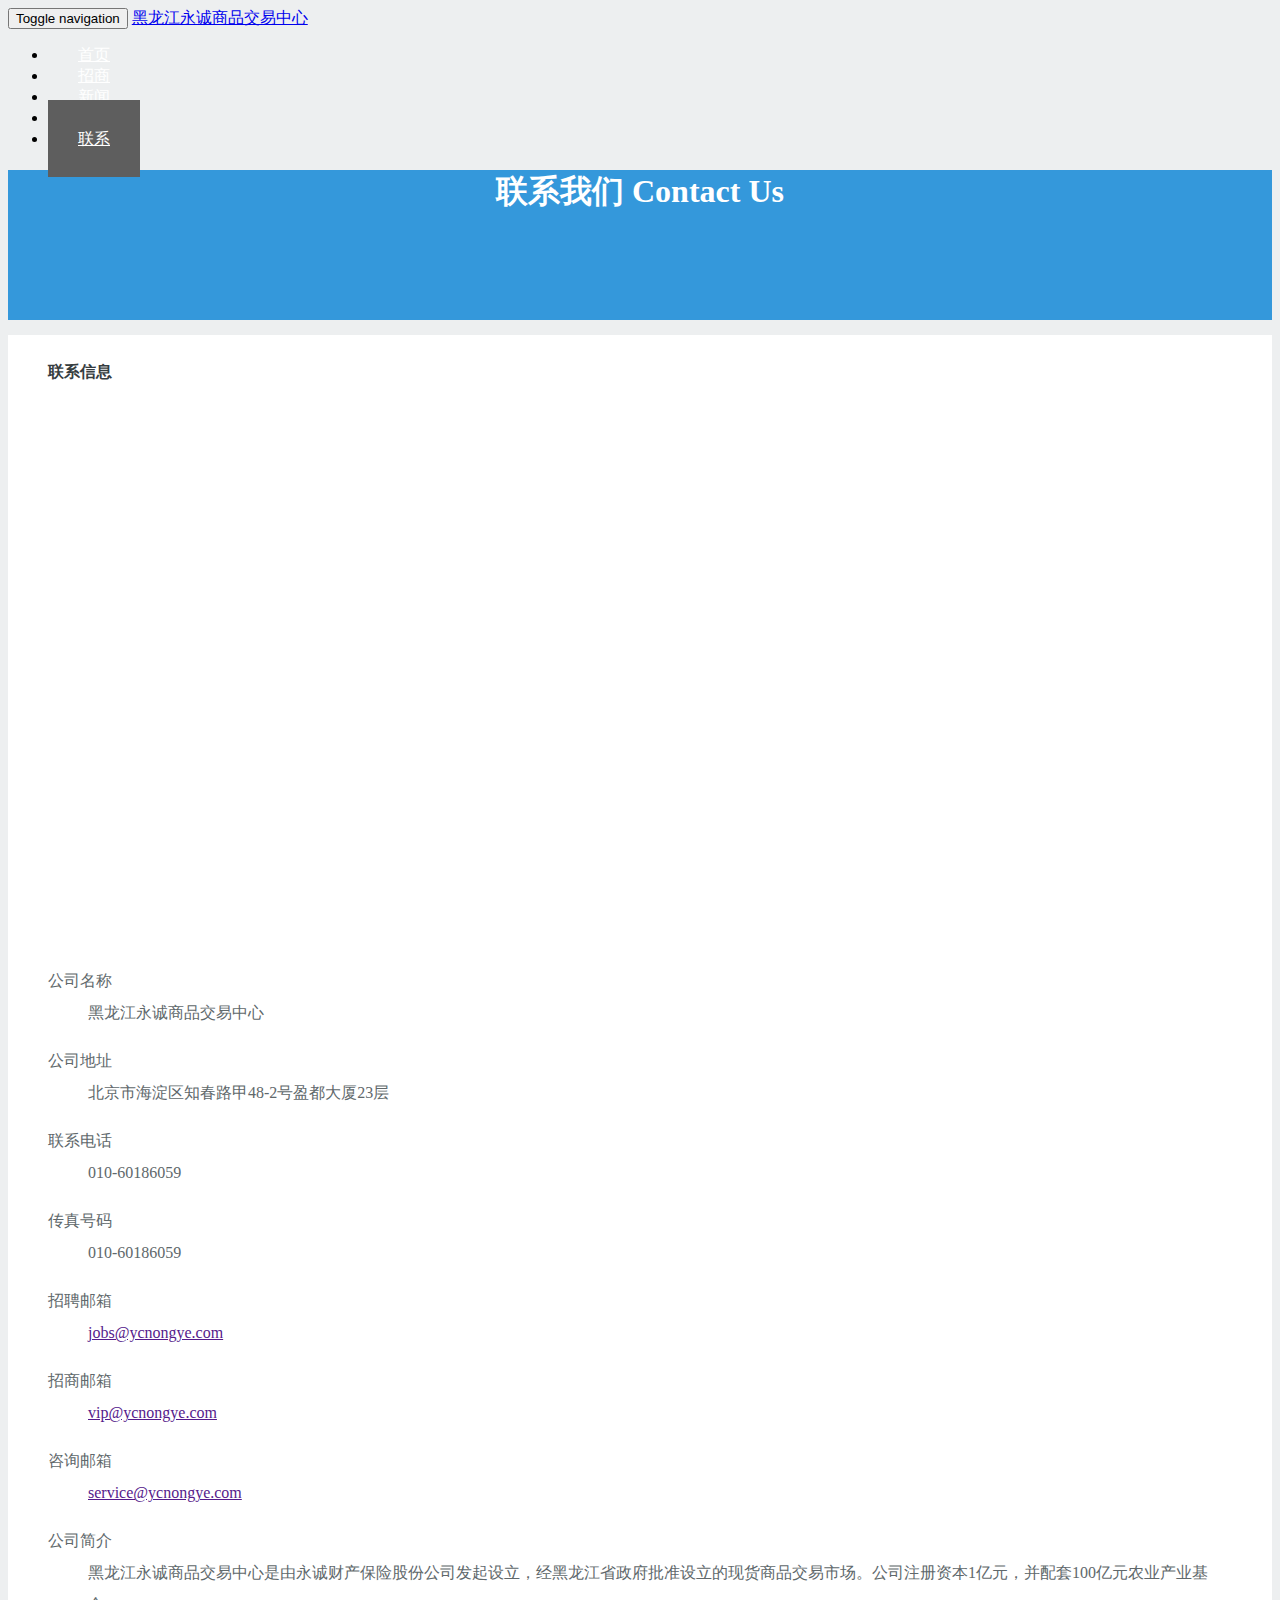
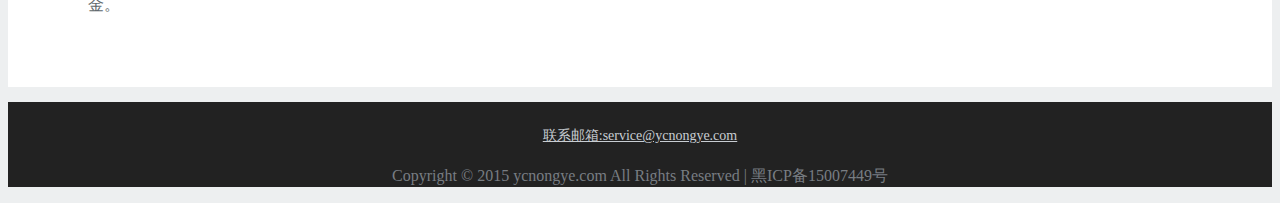
<file: contact.html>
<!DOCTYPE html>
<html lang="">
<head>
	<meta charset="utf-8">
	<meta http-equiv="X-UA-Compatible" content="IE=edge">
	<meta name="viewport" content="width=device-width, initial-scale=1">
	<title>Title Page</title>

	<!-- Bootstrap CSS -->
	<link href="//apps.bdimg.com/libs/bootstrap/3.3.4/css/bootstrap.css" rel="stylesheet">
	<link rel="stylesheet" href="css/style.css">
	<style type="text/css">
		body{
			background-color: #EDEFF0;
		}
	</style>

	<!-- HTML5 Shim and Respond.js IE8 support of HTML5 elements and media queries -->
	<!-- WARNING: Respond.js doesn't work if you view the page via file:// -->
	<!--[if lt IE 9]>
	<script src="https://oss.maxcdn.com/libs/html5shiv/3.7.0/html5shiv.js"></script>
	<script src="https://oss.maxcdn.com/libs/respond.js/1.4.2/respond.min.js"></script>
	<![endif]-->
</head>
<body>

	<div class="navbar navbar-inverse extendnavbar" role="navigation">
		<div class="container">
			<!-- Brand and toggle get grouped for better mobile display -->
			<div class="navbar-header">
				<button type="button" class="navbar-toggle" data-toggle="collapse" data-target=".navbar-ex1-collapse">
					<span class="sr-only">Toggle navigation</span>
					<span class="icon-bar"></span>
					<span class="icon-bar"></span>
					<span class="icon-bar"></span>
				</button>
				<a class="navbar-brand" href="//ycnongye.com">黑龙江永诚商品交易中心</a>
			</div>

			<!-- Collect the nav links, forms, and other content for toggling -->
			<div class="collapse navbar-collapse navbar-ex1-collapse">
				<ul class="nav navbar-nav navbar-right">
					<li><a href="http://www.ycnongye.com">首页</a></li>
					<li><a href="#">招商</a></li>
					<li><a href="http://www.ycnongye.com/news.html">新闻</a></li>
					<li><a href="http://www.ycnongye.com/page.html">招聘</a></li>
					<li class="active"><a href="http://www.ycnongye.com/contact.html">联系</a></li>
				</ul>
			</div><!-- /.navbar-collapse -->
		</div>
	</div>

	<div class="container-fluid banner">
		<div class="row" style="text-align:center;margin:40px;color:#FFF">
			<h1>联系我们 Contact Us</h1>
		</div>
	</div>

	<div class="container extendContent">
		<div class="row">
			<div class="col-md-12 col-contact">


				<div class="page-header">
					<h1>联系信息</h1>
				</div>	
				<div class="col-md-6 visible-lg">	
					<iframe width="604" height="525" frameborder="0" scrolling="no" marginheight="0" marginwidth="0" src="http://j.map.baidu.com/-I-W7"></iframe>
				</div>
				<div class="col-md-6">
					<dl class="dl-horizontal">
						<dt>公司名称</dt>
						<dd>黑龙江永诚商品交易中心</dd>
					</dl>
					<dl class="dl-horizontal">
						<dt>公司地址</dt>
						<dd>北京市海淀区知春路甲48-2号盈都大厦23层</dd>
					</dl>				
					<dl class="dl-horizontal">
						<dt>联系电话</dt>
						<dd>010-60186059</dd>
					</dl>					
					<dl class="dl-horizontal">
						<dt>传真号码</dt>
						<dd>010-60186059</dd>
					</dl>					
					<dl class="dl-horizontal">
						<dt>招聘邮箱</dt>
						<dd><a href="">jobs@ycnongye.com</a></dd>
					</dl>					
					<dl class="dl-horizontal">
						<dt>招商邮箱</dt>
						<dd><a href="">vip@ycnongye.com</a></dd>
					</dl>					
					<dl class="dl-horizontal">
						<dt>咨询邮箱</dt>
						<dd><a href="">service@ycnongye.com</a></dd>
					</dl>					
					<dl class="dl-horizontal">
						<dt>公司简介</dt>
						<dd style="line-height:2.0">黑龙江永诚商品交易中心是由永诚财产保险股份公司发起设立，经黑龙江省政府批准设立的现货商品交易市场。公司注册资本1亿元，并配套100亿元农业产业基金。</dd>
					</dl>
					<p>

					</p>
				</div>
			</div>
		</div>

	</div>

	<div id="f">
		<div class="container extendf">
			<div class="row">
				<div class="col-lg-6 footerlink">
					<a href="mailto:service@ycnongye.com">联系邮箱:service@ycnongye.com</a>
				</div>
				<div class="col-lg-6">
					<p>Copyright © 2015 ycnongye.com All Rights Reserved | 黑ICP备15007449号</p>
				</div>

			</div>
		</div>
	</div>
	<!-- jQuery -->
	<script src="//apps.bdimg.com/libs/jquery/2.1.4/jquery.min.js"></script>
	<!-- Bootstrap JavaScript -->
	<script src="//apps.bdimg.com/libs/bootstrap/3.3.4/js/bootstrap.min.js"></script>
</body>
</html>
</file>
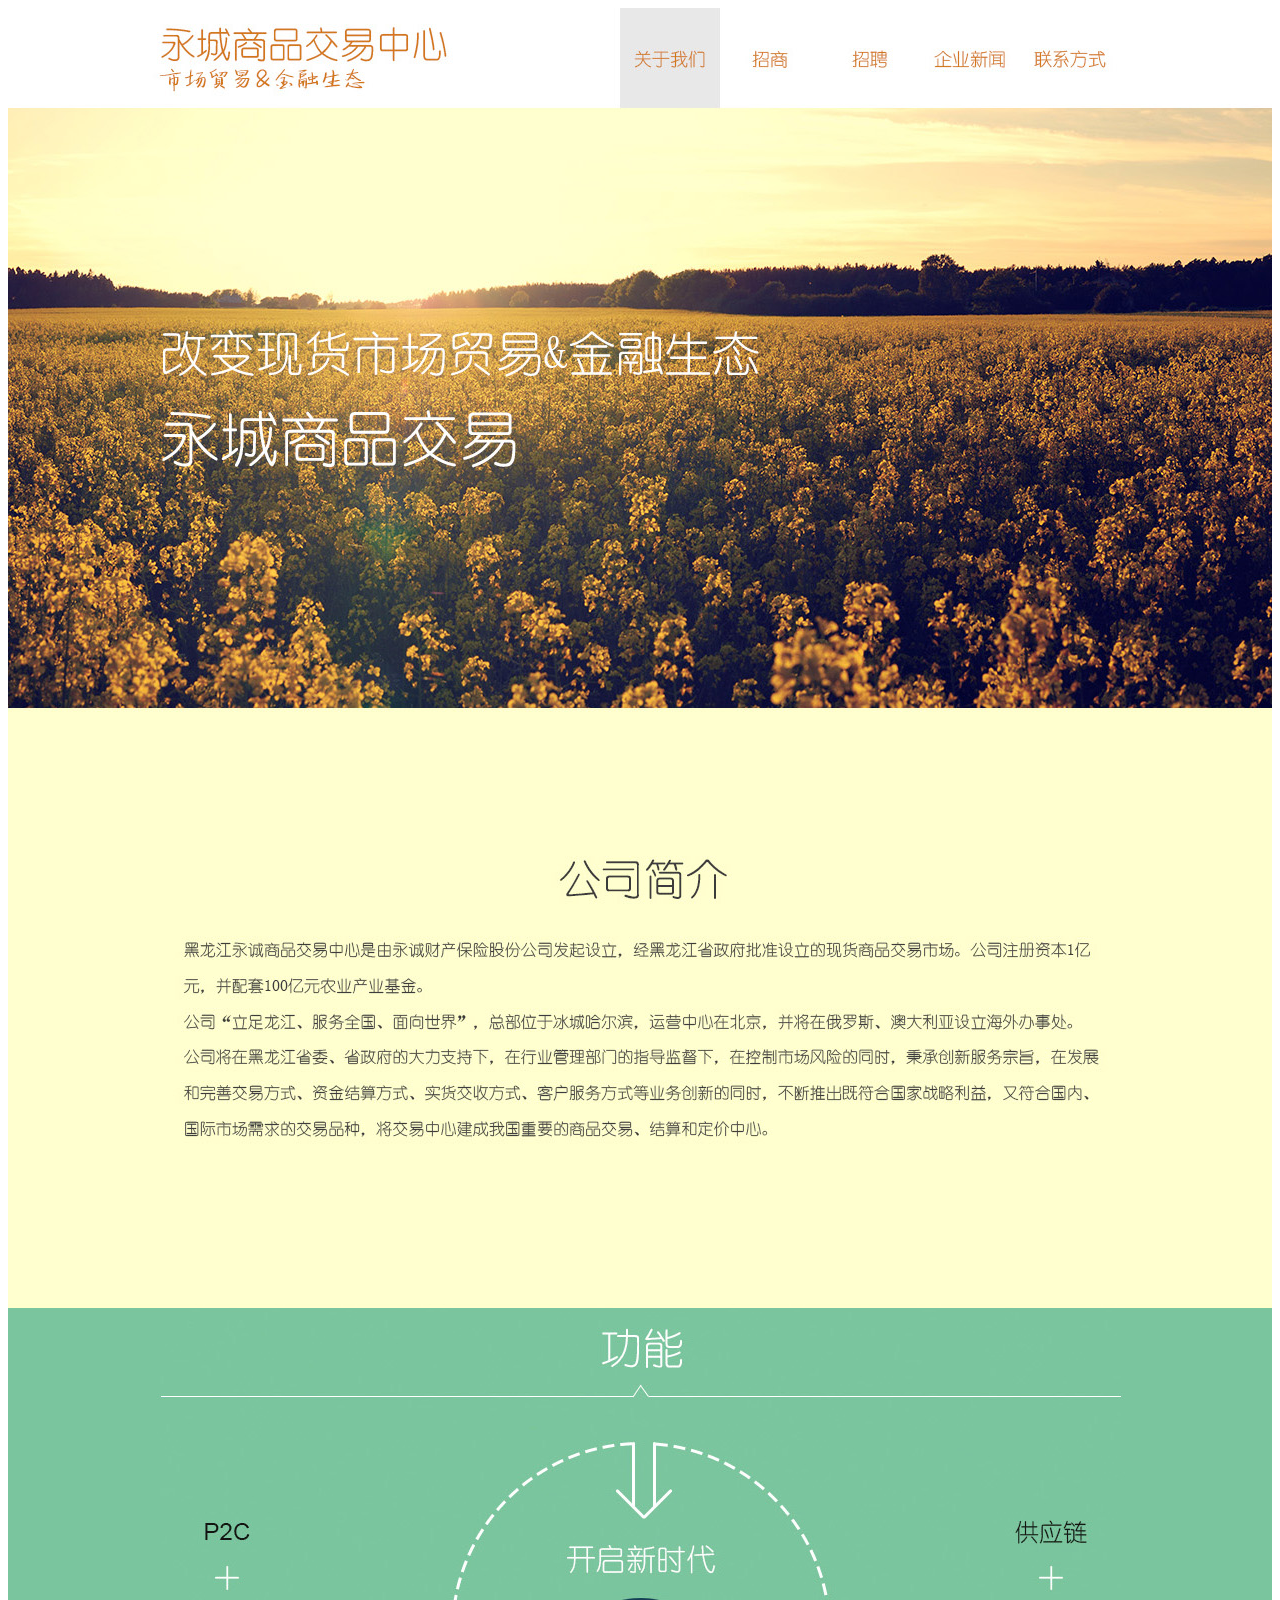
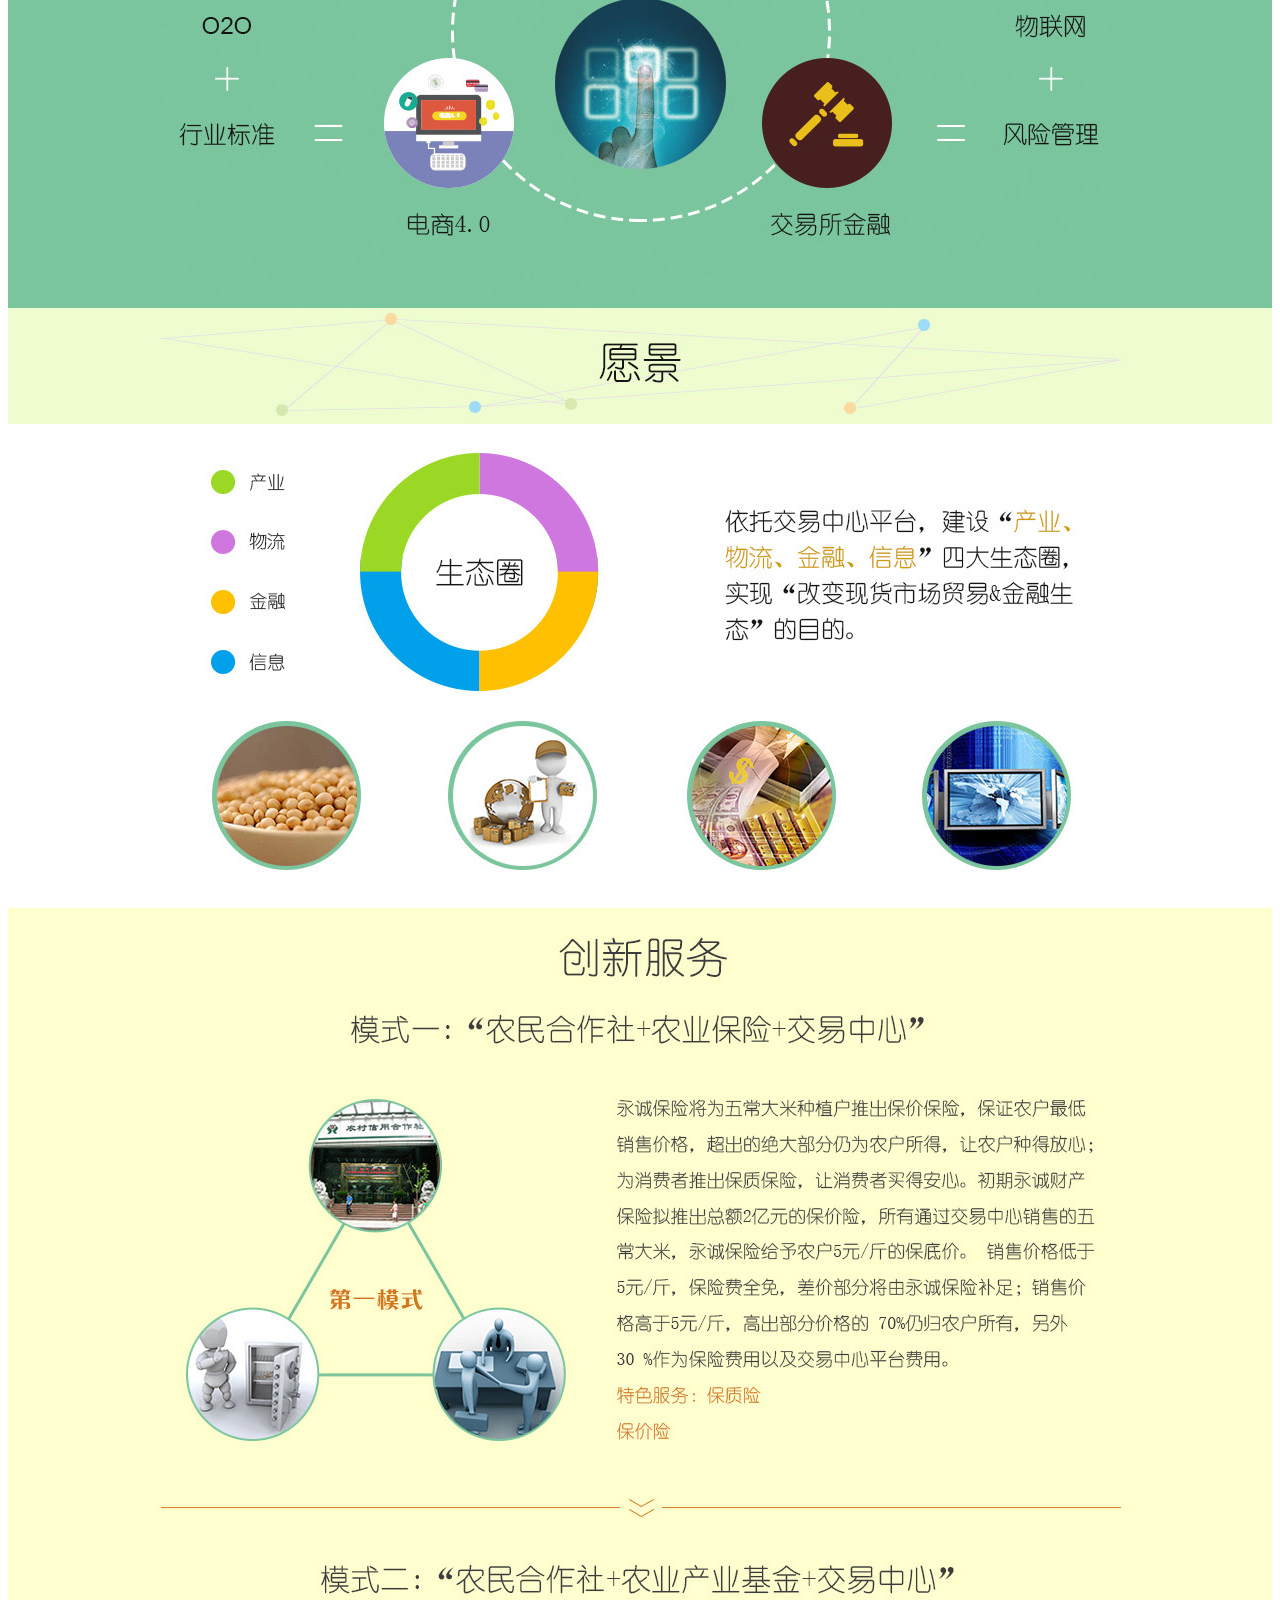
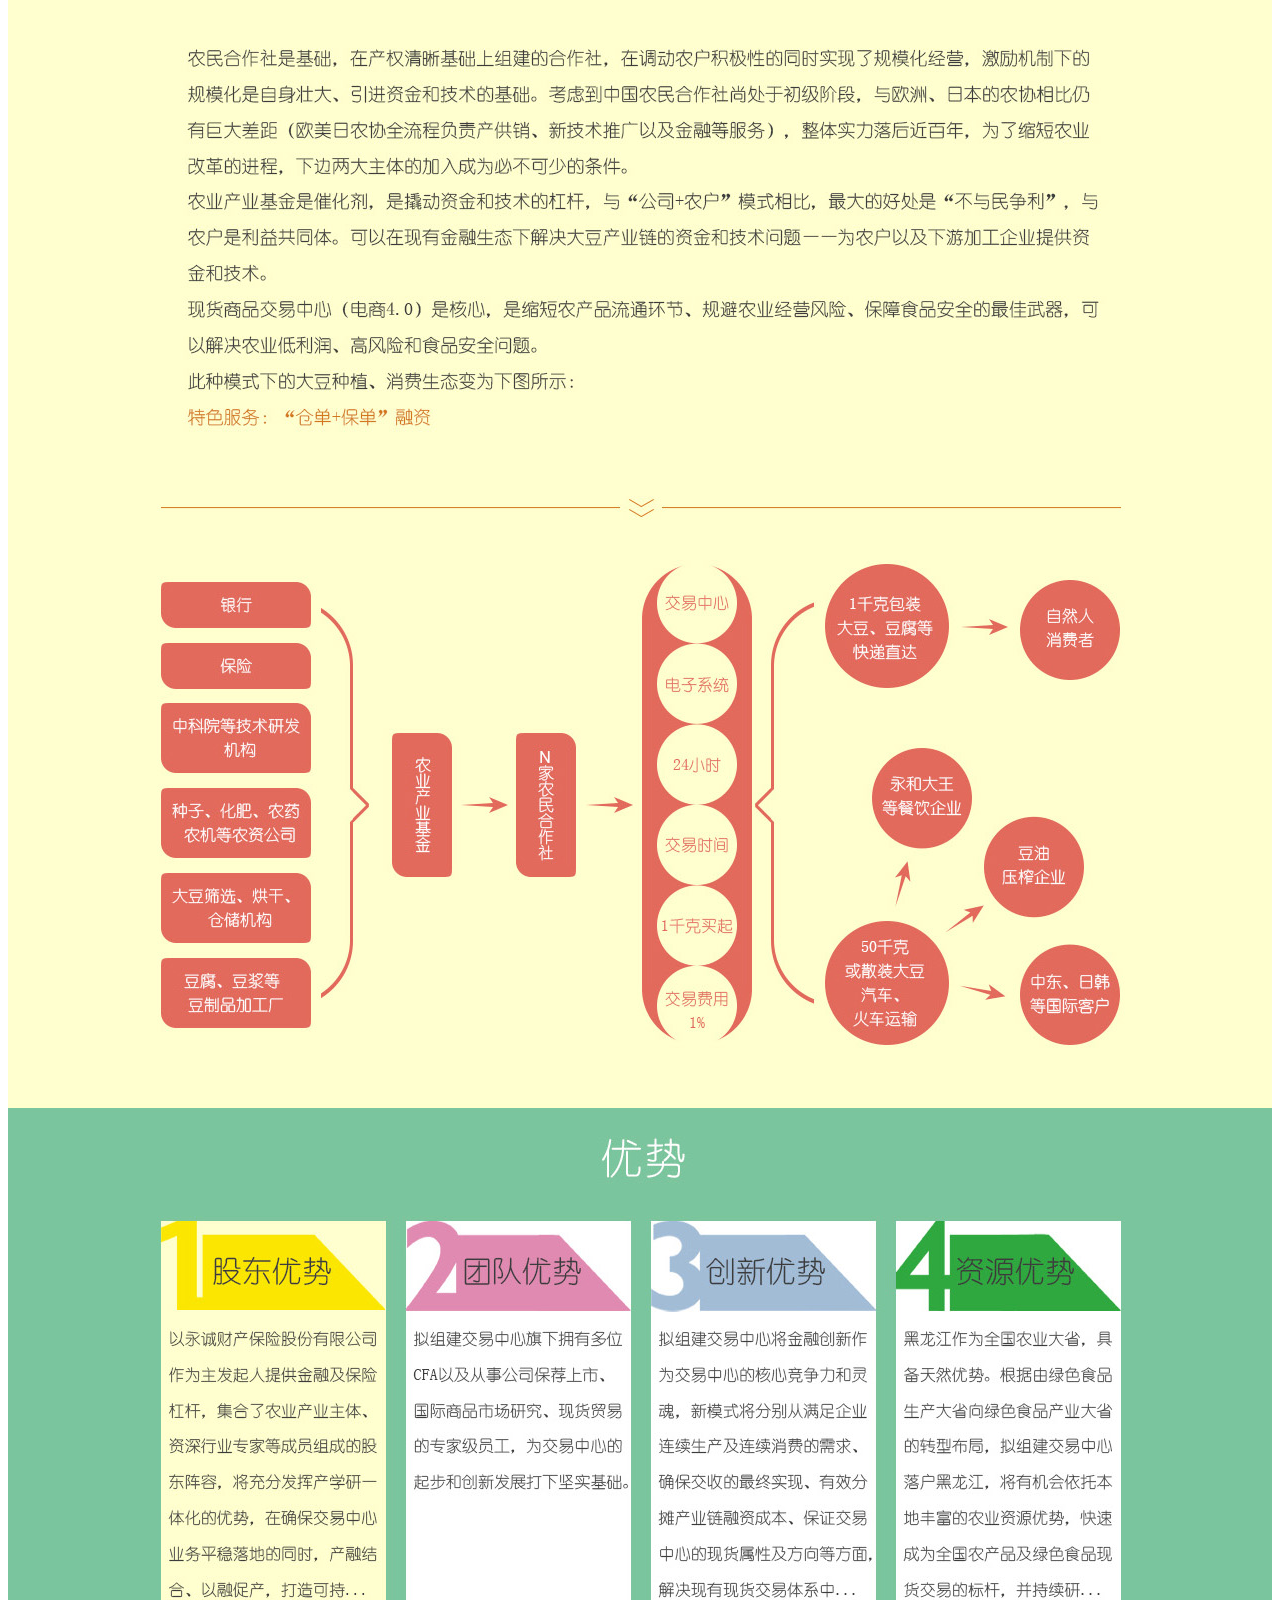
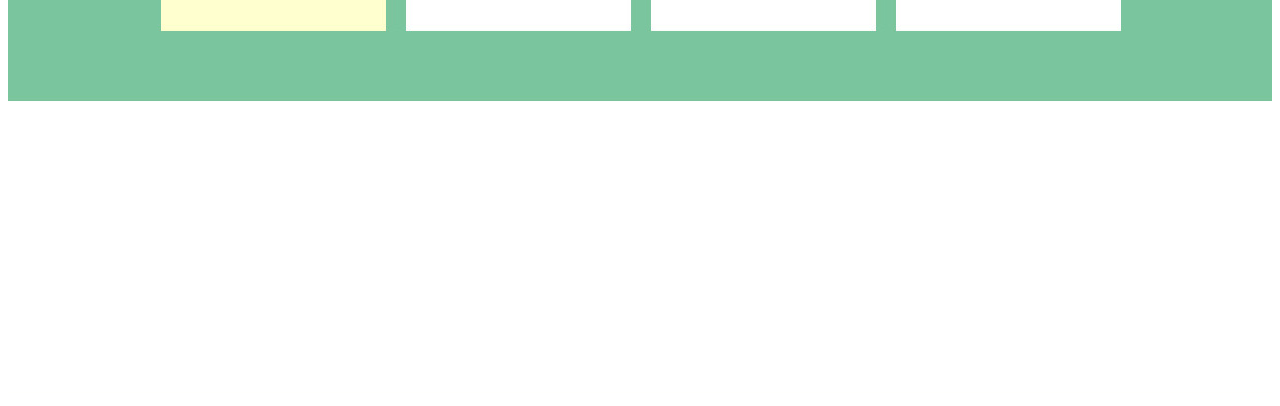
<file: index-new.html>
<!DOCTYPE html>
<html lang="">
<head>
	<meta charset="utf-8">
	<meta http-equiv="X-UA-Compatible" content="IE=edge">
	<meta name="viewport" content="width=device-width, initial-scale=1">
	<title>黑龙江永诚商品交易中心</title>

	<!-- Bootstrap CSS -->
	<link href="//apps.bdimg.com/libs/bootstrap/3.3.4/css/bootstrap.css" rel="stylesheet">
	<link rel="stylesheet" href="css/style.css">

	<!-- HTML5 Shim and Respond.js IE8 support of HTML5 elements and media queries -->
	<!-- WARNING: Respond.js doesn't work if you view the page via file:// -->
		<!--[if lt IE 9]>
			<script src="https://oss.maxcdn.com/libs/html5shiv/3.7.0/html5shiv.js"></script>
			<script src="https://oss.maxcdn.com/libs/respond.js/1.4.2/respond.min.js"></script>
			<![endif]-->
		</head>
		<body>
			<div class="container-fluid">
				<div id="bg-img">
					
				</div>
			</div>

			<!-- jQuery -->
			<script src="//apps.bdimg.com/libs/jquery/2.1.4/jquery.min.js"></script>
			<!-- Bootstrap JavaScript -->
			<script src="//apps.bdimg.com/libs/bootstrap/3.3.4/js/bootstrap.min.js"></script>
		</body>
		</html>
</file>
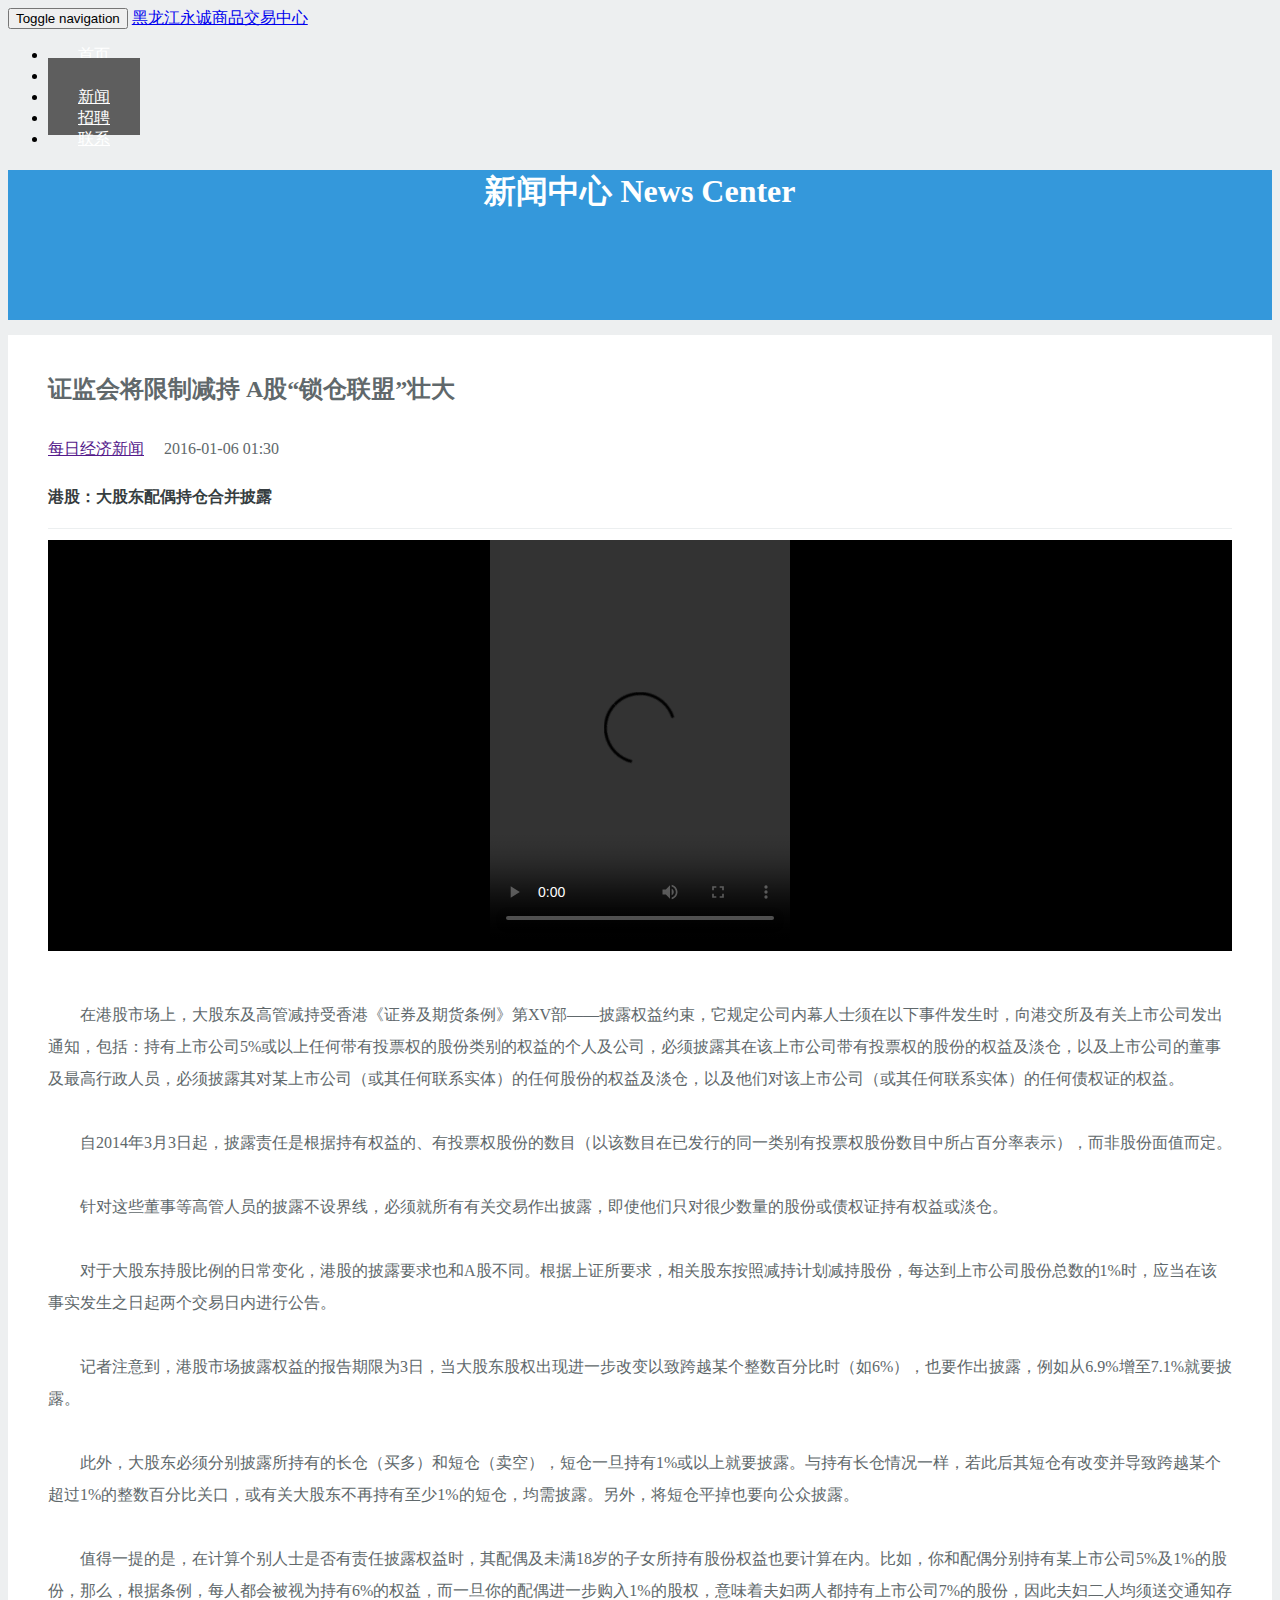
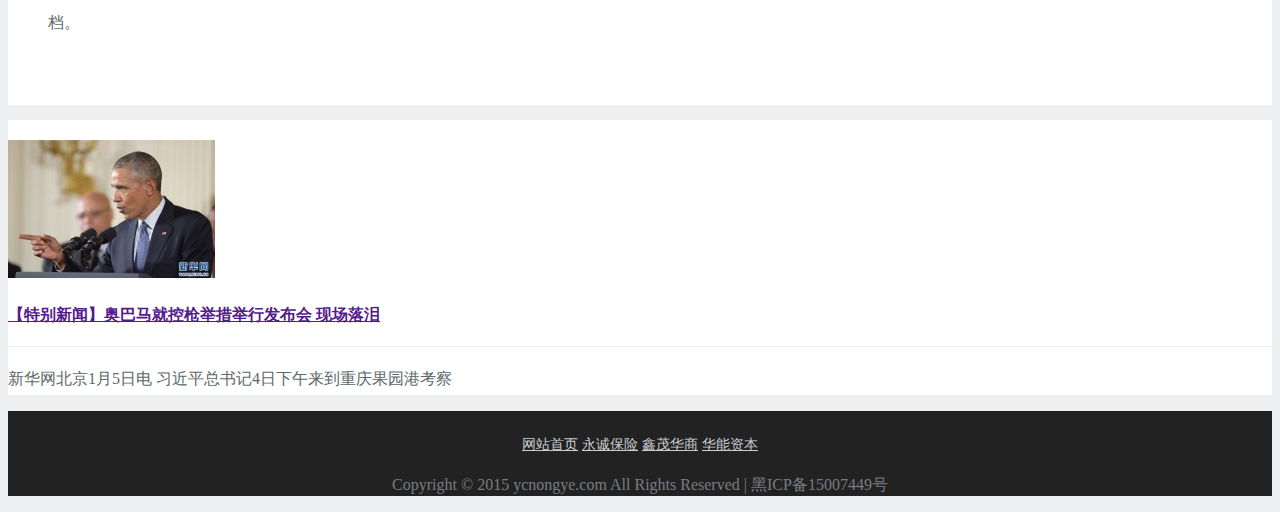
<file: news-detail.html>
<!DOCTYPE html>
<html lang="">
<head>
	<meta charset="utf-8">
	<meta http-equiv="X-UA-Compatible" content="IE=edge">
	<meta name="viewport" content="width=device-width, initial-scale=1">
	<title>Title Page</title>

	<!-- Bootstrap CSS -->
	<link href="//apps.bdimg.com/libs/bootstrap/3.3.4/css/bootstrap.css" rel="stylesheet">
	<link rel="stylesheet" href="css/style.css">
	<style type="text/css">
		body{
			background-color: #EDEFF0;
		}
	</style>

	<!-- HTML5 Shim and Respond.js IE8 support of HTML5 elements and media queries -->
	<!-- WARNING: Respond.js doesn't work if you view the page via file:// -->
	<!--[if lt IE 9]>
	<script src="https://oss.maxcdn.com/libs/html5shiv/3.7.0/html5shiv.js"></script>
	<script src="https://oss.maxcdn.com/libs/respond.js/1.4.2/respond.min.js"></script>
	<![endif]-->
</head>
<body data-spy="scroll" data-target="#myScrollspy">

	<div class="navbar navbar-inverse extendnavbar" role="navigation">
		<div class="container">
			<!-- Brand and toggle get grouped for better mobile display -->
			<div class="navbar-header">
				<button type="button" class="navbar-toggle" data-toggle="collapse" data-target=".navbar-ex1-collapse">
					<span class="sr-only">Toggle navigation</span>
					<span class="icon-bar"></span>
					<span class="icon-bar"></span>
					<span class="icon-bar"></span>
				</button>
				<a class="navbar-brand" href="#">黑龙江永诚商品交易中心</a>
			</div>

			<!-- Collect the nav links, forms, and other content for toggling -->
			<div class="collapse navbar-collapse navbar-ex1-collapse">
				<ul class="nav navbar-nav navbar-right">
					<li><a href="http://www.ycnongye.com/">首页</a></li>
					<li><a href="#">招商</a></li>
					<li class="active"><a href="http://www.ycnongye.com/news.html">新闻</a></li>
					<li><a href="http://www.ycnongye.com/page.html">招聘</a></li>
					<li><a href="http://www.ycnongye.com/contact.html">联系</a></li>
				</ul>
			</div><!-- /.navbar-collapse -->
		</div>
	</div>

	<div class="container-fluid banner">
		<div class="row" style="text-align:center;margin:40px;color:#FFF">
			<h1>新闻中心 News Center</h1>
		</div>
	</div>

	<div class="container extendContent">
		<div class="row">
			
			<div class="col-lg-9">
				<div id="content-left">
					<div class="page-header">
						<h2>证监会将限制减持 A股“锁仓联盟”壮大<br>
						</h2><p><a href="" style="margin-right:20px">每日经济新闻</a>2016-01-06 01:30</p>
					</div>
					<h1 id="mtjl">港股：大股东配偶持仓合并披露</h1>
					<!-- <img src="..." class="img-responsive" alt="Responsive image"> -->
					<div class="video">
						<video src="http://58.83.161.245/vkp.tc.qq.com/r0019jraja0.p203.1.mp4?sdtfrom=v1080&type=mp4&vkey=C55751B033C698BB6E0D9225FCBC8BA3CC15B417F2C55172B2A49A6A8F68E26E8BEE4D46F3CDF9F0EBE11BC4411467E6232DAC8E60718FE011488A3F4BE29165E77E27D9F52A17650E59D10C47D1DCC3728B516642FA4CE2&level=0&platform=70202&br=34&fmt=sd&sp=0&guid=E3131F3CC175FD827B94287EB34BF55A1CF29748" controls="controls" height="400px"></video>
					</div>
					
					<p>
						<br>
						　　在港股市场上，大股东及高管减持受香港《证券及期货条例》第XV部——披露权益约束，它规定公司内幕人士须在以下事件发生时，向港交所及有关上市公司发出通知，包括：持有上市公司5%或以上任何带有投票权的股份类别的权益的个人及公司，必须披露其在该上市公司带有投票权的股份的权益及淡仓，以及上市公司的董事及最高行政人员，必须披露其对某上市公司（或其任何联系实体）的任何股份的权益及淡仓，以及他们对该上市公司（或其任何联系实体）的任何债权证的权益。<br><br>

						　　自2014年3月3日起，披露责任是根据持有权益的、有投票权股份的数目（以该数目在已发行的同一类别有投票权股份数目中所占百分率表示），而非股份面值而定。<br><br>

						　　针对这些董事等高管人员的披露不设界线，必须就所有有关交易作出披露，即使他们只对很少数量的股份或债权证持有权益或淡仓。<br><br>

						　　对于大股东持股比例的日常变化，港股的披露要求也和A股不同。根据上证所要求，相关股东按照减持计划减持股份，每达到上市公司股份总数的1%时，应当在该事实发生之日起两个交易日内进行公告。<br><br>

						　　记者注意到，港股市场披露权益的报告期限为3日，当大股东股权出现进一步改变以致跨越某个整数百分比时（如6%），也要作出披露，例如从6.9%增至7.1%就要披露。<br><br>

						　　此外，大股东必须分别披露所持有的长仓（买多）和短仓（卖空），短仓一旦持有1%或以上就要披露。与持有长仓情况一样，若此后其短仓有改变并导致跨越某个超过1%的整数百分比关口，或有关大股东不再持有至少1%的短仓，均需披露。另外，将短仓平掉也要向公众披露。<br><br>

						　　值得一提的是，在计算个别人士是否有责任披露权益时，其配偶及未满18岁的子女所持有股份权益也要计算在内。比如，你和配偶分别持有某上市公司5%及1%的股份，那么，根据条例，每人都会被视为持有6%的权益，而一旦你的配偶进一步购入1%的股权，意味着夫妇两人都持有上市公司7%的股份，因此夫妇二人均须送交通知存档。
					</p>

				</div>
			</div>
			<div class="col-lg-3" id="myScrollspy">
				<div id="content-right">
					<!-- <div class="page-header">
						<h1>特别推荐</h1>
					</div> -->
					<!-- <h1>特别报道</h1> -->
					<div class="thumbnail visible-lg" style="padding-top:20px">
						<img src="images/0106.jpg" alt="...">
						<div class="caption">
							<h1><a href="">【特别新闻】奥巴马就控枪举措举行发布会 现场落泪</a></h1>
							<p>新华网北京1月5日电 习近平总书记4日下午来到重庆果园港考察</p>
						</div>
					</div>				
				</div>
			</div>
		</div>
	</div>

	<div id="f">
		<div class="container-fluid">
			<div class="row">
				<div class="col-md-12 footerlink">
					<a href="">网站首页</a>
					<a href="">永诚保险</a>
					<a href="">鑫茂华商</a>
					<a href="">华能资本</a>
				</div>
			</div>
			<div class="row">
				<div class="col-md-12">
					<p>Copyright © 2015 ycnongye.com All Rights Reserved | 黑ICP备15007449号</p>
				</div>
			</div>
		</div>
	</div>
	<!-- jQuery -->
	<script src="//apps.bdimg.com/libs/jquery/2.1.4/jquery.min.js"></script>
	<!-- Bootstrap JavaScript -->
	<script src="//apps.bdimg.com/libs/bootstrap/3.3.4/js/bootstrap.min.js"></script>
</body>
</html>
</file>
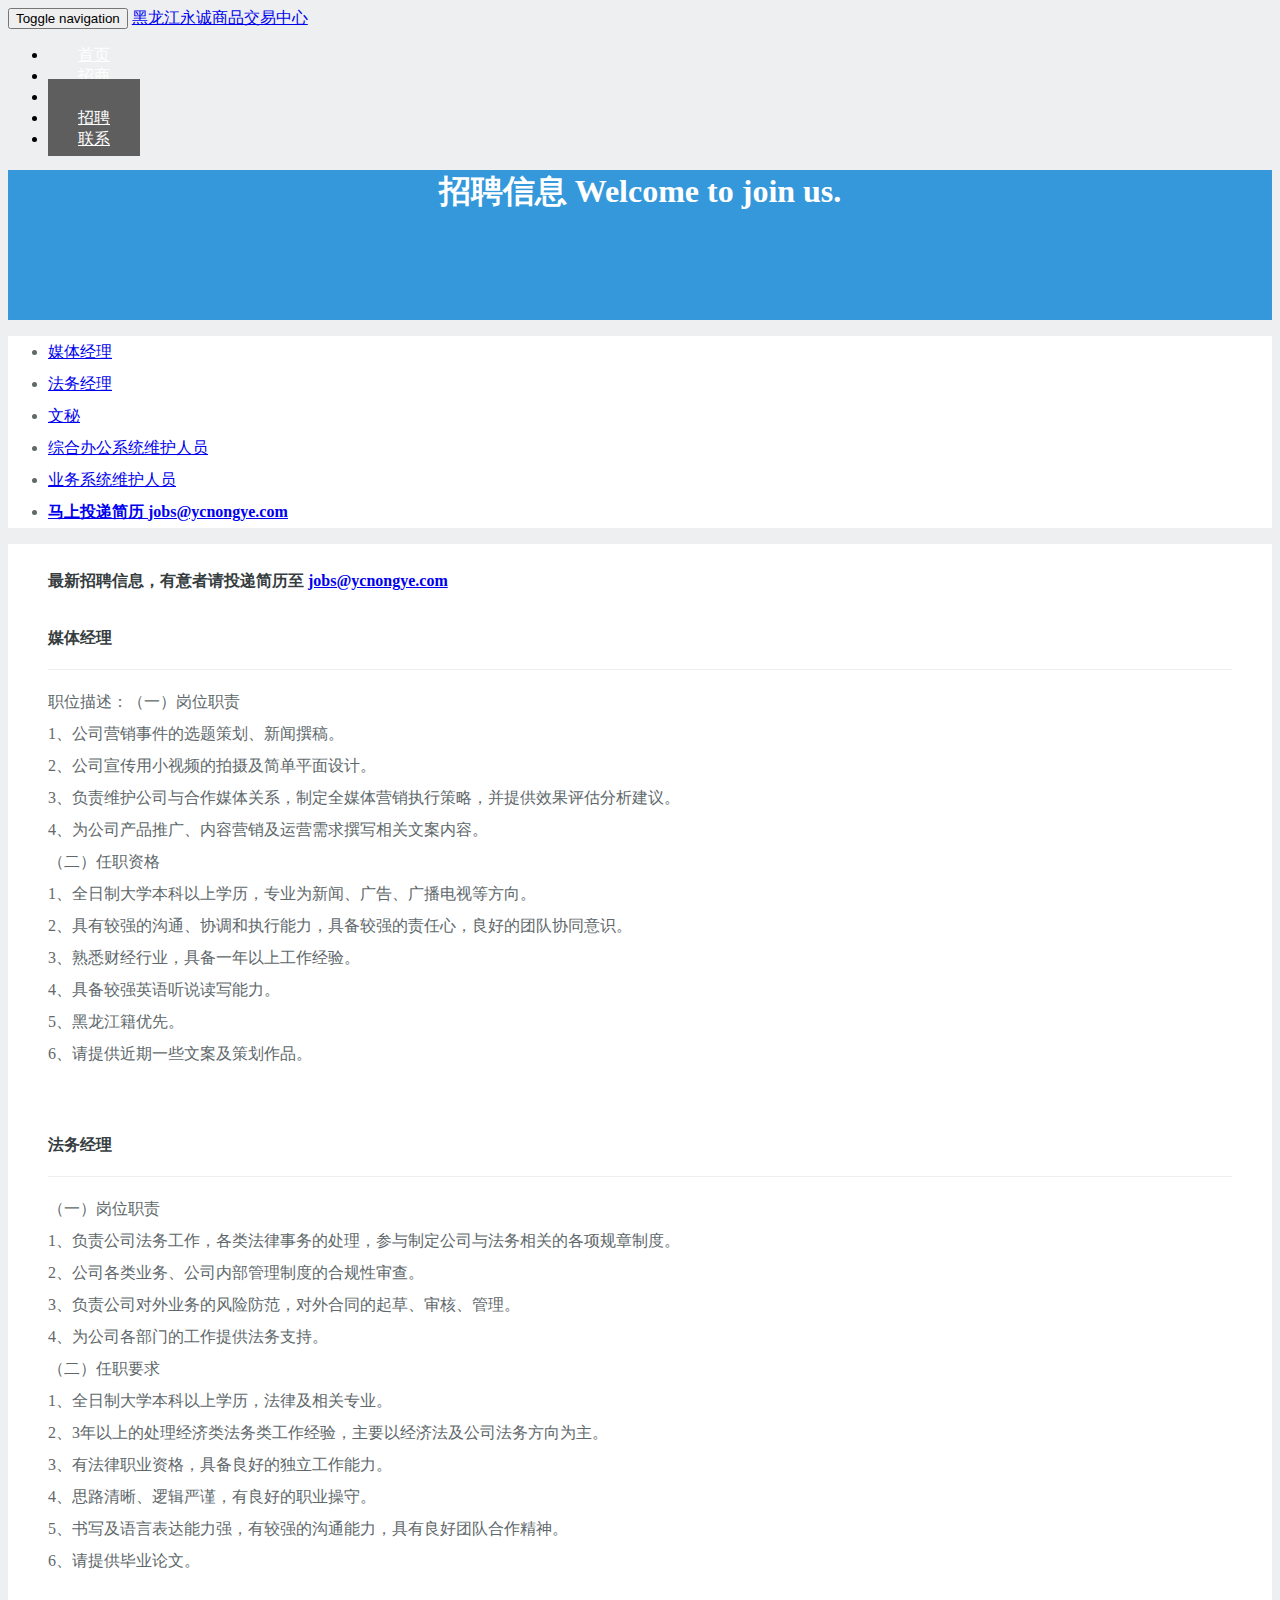
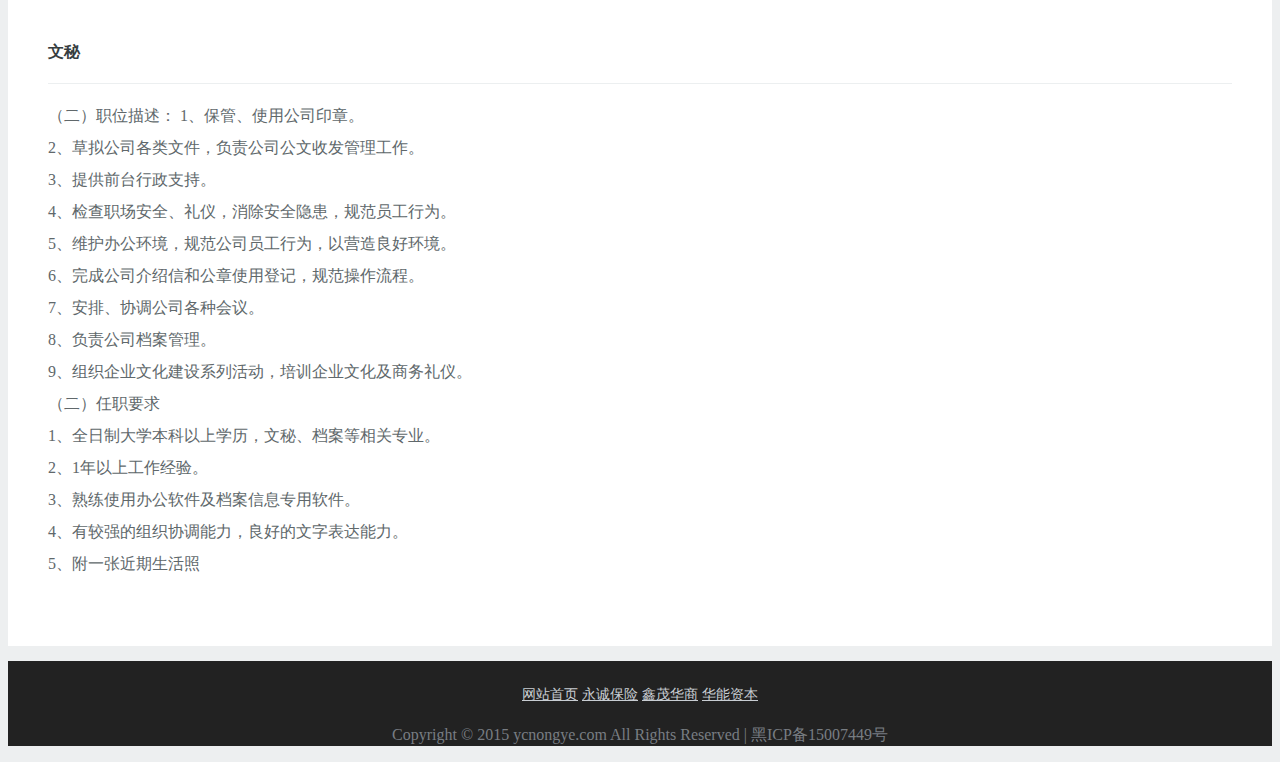
<file: page.html>
<!DOCTYPE html>
<html lang="">
<head>
	<meta charset="utf-8">
	<meta http-equiv="X-UA-Compatible" content="IE=edge">
	<meta name="viewport" content="width=device-width, initial-scale=1">
	<title>Title Page</title>

	<!-- Bootstrap CSS -->
	<link href="//apps.bdimg.com/libs/bootstrap/3.3.4/css/bootstrap.css" rel="stylesheet">
	<link rel="stylesheet" href="css/style.css">
	<style type="text/css">
		body{
			background-color: #EDEFF0;
		}
	</style>

	<!-- HTML5 Shim and Respond.js IE8 support of HTML5 elements and media queries -->
	<!-- WARNING: Respond.js doesn't work if you view the page via file:// -->
	<!--[if lt IE 9]>
	<script src="https://oss.maxcdn.com/libs/html5shiv/3.7.0/html5shiv.js"></script>
	<script src="https://oss.maxcdn.com/libs/respond.js/1.4.2/respond.min.js"></script>
	<![endif]-->
</head>
<body data-spy="scroll" data-target="#myScrollspy">

	<div class="navbar navbar-inverse extendnavbar" role="navigation">
		<div class="container">
			<!-- Brand and toggle get grouped for better mobile display -->
			<div class="navbar-header">
				<button type="button" class="navbar-toggle" data-toggle="collapse" data-target=".navbar-ex1-collapse">
					<span class="sr-only">Toggle navigation</span>
					<span class="icon-bar"></span>
					<span class="icon-bar"></span>
					<span class="icon-bar"></span>
				</button>
				<a class="navbar-brand" href="#">黑龙江永诚商品交易中心</a>
			</div>

			<!-- Collect the nav links, forms, and other content for toggling -->
			<div class="collapse navbar-collapse navbar-ex1-collapse">
				<ul class="nav navbar-nav navbar-right">
					<li><a href="http://www.ycnongye.com">首页</a></li>
					<li><a href="#">招商</a></li>
					<li><a href="http://www.ycnongye.com/news.html">新闻</a></li>
					<li class="active"><a href="http://www.ycnongye.com/page.html">招聘</a></li>
					<li><a href="http://www.ycnongye.com/contact.html">联系</a></li>
				</ul>
			</div><!-- /.navbar-collapse -->
		</div>
	</div>

	<div class="container-fluid banner">
		<div class="row" style="text-align:center;margin:40px;color:#FFF">
			<h1>招聘信息 Welcome to join us.</h1>
		</div>
	</div>

	<div class="container extendContent">
		<div class="row">
			<div class="col-lg-3" id="myScrollspy">
				<div id="content-right">
					<ul class="nav nav-pills nav-stacked visible-lg"  data-spy="affix" data-offset-top="230">
						<li class="active"><a href="#mtjl">媒体经理<span class="glyphicon glyphicon-menu-right pull-right" style="margin:6px"></span>
						</a></li>
						<li><a href="#fwjl">法务经理<span class="glyphicon glyphicon-menu-right pull-right" style="margin:6px"></span></a></li>
						<li><a href="#wm">文秘<span class="glyphicon glyphicon-menu-right pull-right" style="margin:6px"></span></a></li>
						<li><a href="#zhbgxtwhry">综合办公系统维护人员<span class="glyphicon glyphicon-menu-right pull-right" style="margin:6px"></span></a></li>
						<li><a href="#ywxtwhry">业务系统维护人员<span class="glyphicon glyphicon-menu-right pull-right" style="margin:6px"></span></a></li>
						<li class="primary"><a href="mailto:jobs@ycnongye.com"><b>马上投递简历 <u>jobs@ycnongye.com</u></b></a></li>
					</ul>
					
				</div>
			</div>
			<div class="col-lg-9">
				<div id="content-left">
					<div class="page-header">
						<h1>最新招聘信息，有意者请投递简历至 <a href="mailto:jobs@service.com"><span class="glyphicon glyphicon-envelope"></span> jobs@ycnongye.com</a></h1>
					</div>
					<h1 id="mtjl">媒体经理</h1>
					<p>
						职位描述：（一）岗位职责<br>
						1、公司营销事件的选题策划、新闻撰稿。<br>
						2、公司宣传用小视频的拍摄及简单平面设计。<br>
						3、负责维护公司与合作媒体关系，制定全媒体营销执行策略，并提供效果评估分析建议。<br>
						4、为公司产品推广、内容营销及运营需求撰写相关文案内容。<br>
						（二）任职资格<br>
						1、全日制大学本科以上学历，专业为新闻、广告、广播电视等方向。<br>
						2、具有较强的沟通、协调和执行能力，具备较强的责任心，良好的团队协同意识。<br>
						3、熟悉财经行业，具备一年以上工作经验。<br>
						4、具备较强英语听说读写能力。<br>
						5、黑龙江籍优先。<br>
						6、请提供近期一些文案及策划作品。
					</p>
					<br>
					<h1 id="fwjl">法务经理</h1>
					<p>
						（一）岗位职责<br>
						1、负责公司法务工作，各类法律事务的处理，参与制定公司与法务相关的各项规章制度。<br>
						2、公司各类业务、公司内部管理制度的合规性审查。<br>
						3、负责公司对外业务的风险防范，对外合同的起草、审核、管理。<br>
						4、为公司各部门的工作提供法务支持。<br>
						（二）任职要求<br>
						1、全日制大学本科以上学历，法律及相关专业。<br>
						2、3年以上的处理经济类法务类工作经验，主要以经济法及公司法务方向为主。<br>
						3、有法律职业资格，具备良好的独立工作能力。<br>
						4、思路清晰、逻辑严谨，有良好的职业操守。<br>
						5、书写及语言表达能力强，有较强的沟通能力，具有良好团队合作精神。<br>
						6、请提供毕业论文。
					</p>
					<br>
					<h1 id="wm">文秘</h1>
					<p>
						
						（二）职位描述：

						1、保管、使用公司印章。<br>
						2、草拟公司各类文件，负责公司公文收发管理工作。<br>
						3、提供前台行政支持。<br>
						4、检查职场安全、礼仪，消除安全隐患，规范员工行为。<br>
						5、维护办公环境，规范公司员工行为，以营造良好环境。<br>
						6、完成公司介绍信和公章使用登记，规范操作流程。<br>
						7、安排、协调公司各种会议。<br>
						8、负责公司档案管理。<br>
						9、组织企业文化建设系列活动，培训企业文化及商务礼仪。<br>
						（二）任职要求<br>
						1、全日制大学本科以上学历，文秘、档案等相关专业。<br>
						2、1年以上工作经验。<br>
						3、熟练使用办公软件及档案信息专用软件。<br>
						4、有较强的组织协调能力，良好的文字表达能力。<br>
						5、附一张近期生活照
					</p>
				</div>
			</div>

		</div>
	</div>

	<div id="f">
		<div class="container-fluid">
			<div class="row">
				<div class="col-md-12 footerlink">
					<a href="">网站首页</a>
					<a href="">永诚保险</a>
					<a href="">鑫茂华商</a>
					<a href="">华能资本</a>
				</div>
			</div>
			<div class="row">
				<div class="col-md-12">
					<p>Copyright © 2015 ycnongye.com All Rights Reserved | 黑ICP备15007449号</p>
				</div>
			</div>
		</div>
	</div>
	<!-- jQuery -->
	<script src="//apps.bdimg.com/libs/jquery/2.1.4/jquery.min.js"></script>
	<!-- Bootstrap JavaScript -->
	<script src="//apps.bdimg.com/libs/bootstrap/3.3.4/js/bootstrap.min.js"></script>
</body>
</html>
</file>
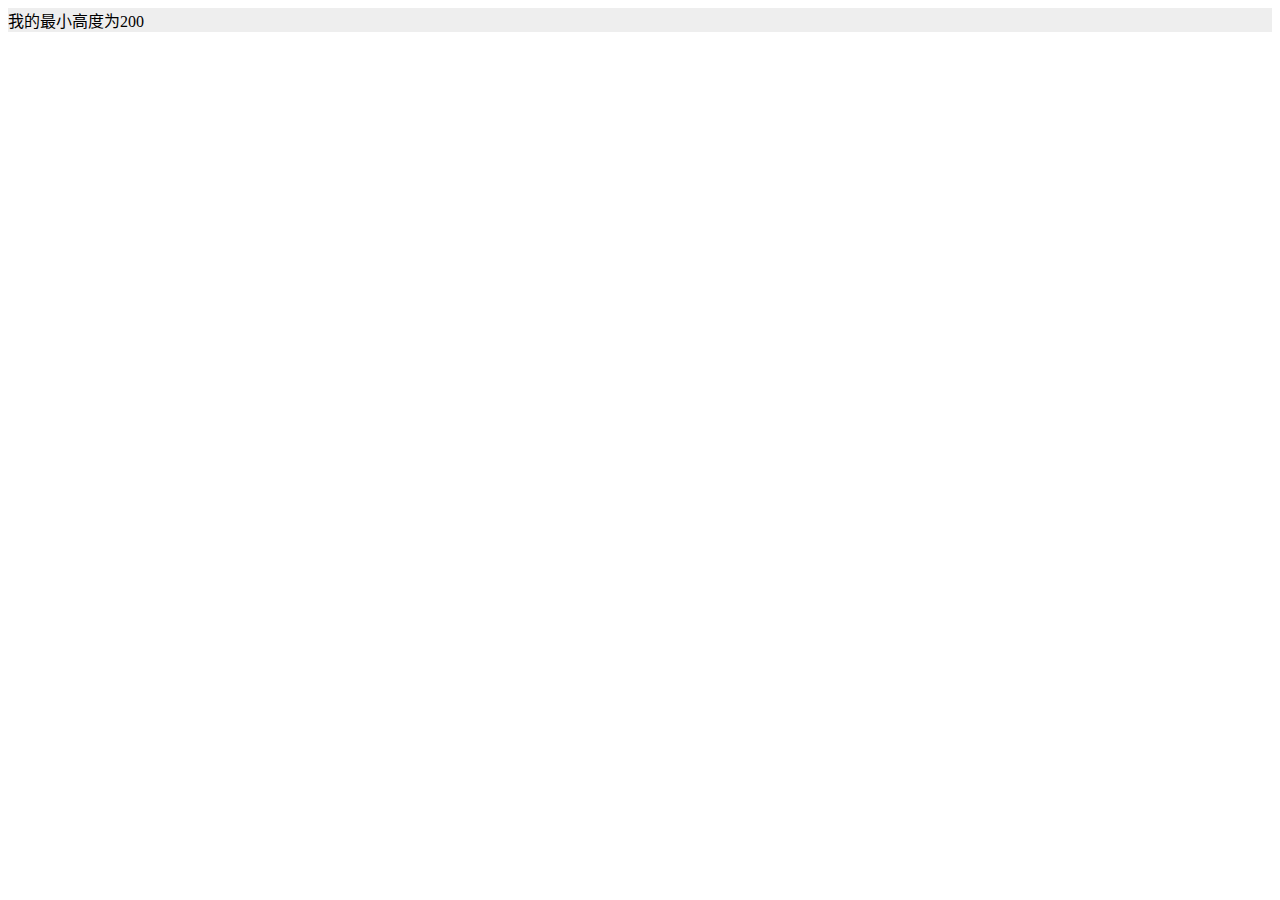
<file: test.html>
<!DOCTYPE html>
<html lang="zh-cn">
<head>
	<meta charset="utf-8" />
	<title>min-height_CSS参考手册_web前端开发参考手册系列</title>
	<meta name="author" content="Joy Du(飘零雾雨), dooyoe@gmail.com" />
	<meta name="copyright" content="www.doyoe.com" />
	<style>
	.test{min-width:768px;background:#eee;}
	</style>
</head>
<body>
	<div class="test">我的最小高度为200</div>
</body>
</html>
</file>
<file: css/style.css>
/*导航栏*/
.navbar-inverse .navbar-nav > li > a {
	padding:30px 30px;
	color: #FFF;
}

.navbar-inverse .navbar-nav > li > a:hover {
	background: #5E5E5E none repeat scroll 0% 0%;
}

.navbar-inverse .navbar-nav > .active > a,
.navbar-inverse .navbar-nav > .active > a:hover{
	background: #5E5E5E none repeat scroll 0% 0%;
}
/*首页图片*/
#headerwrap,#headerwrap1{
	padding-top: 20px;
	min-height: 600px;
	width: 100%;
}

#headerwrap{
	background: transparent url("../images/banner2.jpg") no-repeat scroll center center / cover;
	margin-top: -20px;
}

#headerwrap1{
	background: transparent url("../images/banner1.jpg") no-repeat scroll center center / cover;
}

#bg-img{
	background: transparent url("../images/home-1366.jpg") no-repeat scroll center center / cover;
	min-height: 5190px;
	width: 100%;
}

/*底部*/

#f{
	background: #222 none repeat scroll 0% 0%;
	padding-top: 20px;
	text-align: center;
}
#f p{
	color: #787D82;
}
.footerlink > a{
	color: #C8CDD2;
	line-height: 2.0;
	font-size: 14px;
}

/*banner*/
.banner{
	margin-top: -20px;
	height:150px;
	background-color:#3498DB
}

/*招聘信息页面*/
#content-left{
	padding-top: 10px;
	padding-bottom: 50px;
	padding-left: 40px;
	padding-right: 40px;
	background-color: #FFF;
	margin:15px auto;
	min-height: 750px;
}

#content-right{
	background-color: #FFF;
	margin:15px auto;
}

.extendContent{
	line-height: 2;
	color: #60686B;
}

.extendContent h1{
	border-bottom: solid 1px #ECEFF0;
	font-size: 16px;
	padding-bottom: 15px;
	color: #363D40;
}

.nav-pills.affix{
	top: 10px; 
	background-color: #FFF;
}

.list-group > .list-group-item {
	border-left: none;
	border-right: none;
	border-bottom: solid 1px #ECEFF0;
	border-top: solid 1px #ECEFF0;
}

.list-group > .list-group-item:first-child{
	border-top: none;
}

/*返回顶部 top，right，bottom，left*/
#backtotop.affix{
	position: fixed;
	right:5px;
	bottom: 75px;
	margin:15px;
}

/*新闻报告*/
.media-object{
	margin: 0px 40px 20px 0px;
}

.media-list{
	margin:0px 46px 0px 20px;
}

.page-header > h1{
	border: none;
}

/*联系我们*/
.col-contact{
	padding-top: 10px;
	padding-bottom: 50px;
	padding-left: 40px;
	padding-right: 40px;
	background-color: #FFF;
	margin:15px auto;
	/*min-height: 750px;*/
}

/*媒体查询 - 适配手机浏览器*/
@media(max-width: 768px){
	#headerwrap,#headerwrap1{
		min-height: 200px;
	}

	#backtotop{
		display: none;
	}

	.media-object{
		display: none;
	}

	.media-list{
		margin:0px;
	}

	#f{
		display: none;
	}

	.banner{
		display: none;
	}
}


.video{
	/*margin: 0px auto;*/
	/*vertical-align: center;*/
	text-align: center;
	background-color: black;
	/*opacity:.5;*/
}
</file>
